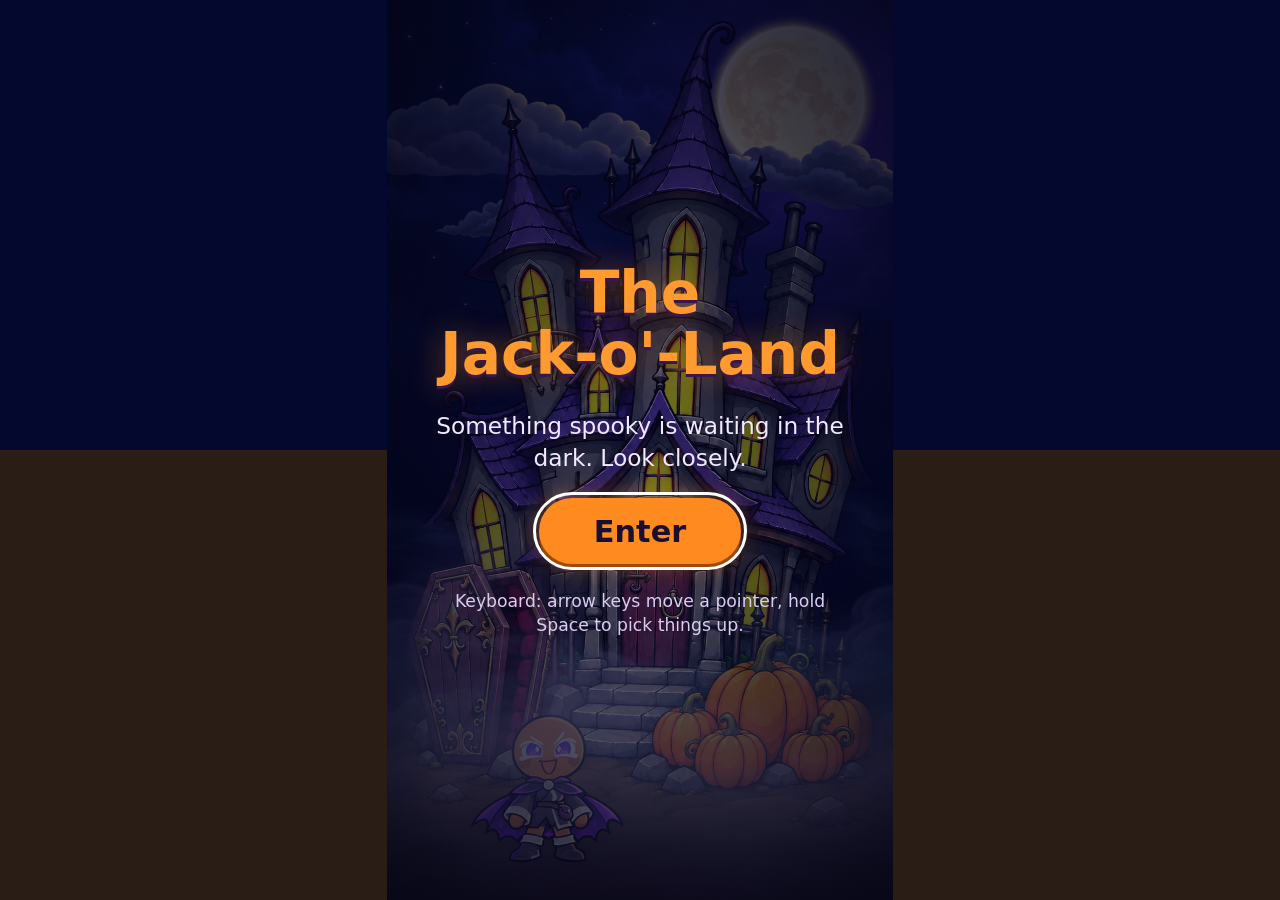
<file: index.html>
<!DOCTYPE html>
<html lang="en">
<head>
  <meta charset="utf-8">
  <meta name="viewport" content="width=device-width, initial-scale=1, viewport-fit=cover">
  <title>The Jack-o'-Land</title>
  <link rel="stylesheet" href="css/styles.css">
  <script type="module" src="js/main.js"></script>
</head>
<body>
  <!-- The stage keeps a fixed phone aspect ratio; every layer is positioned in % of it.
       It starts paused (is-paused): nothing moves until Enter is pressed, and JS keeps
       it paused if the device prefers reduced motion. -->
  <main class="stage is-paused" id="stage" tabindex="0" role="group" aria-label="Scene" aria-describedby="scene-help">
    <!-- The art is decorative; this text describes the scene for screen readers. -->
    <p class="sr-only" id="scene-help">A cartoon haunted house at night with a vampire coffin and a pumpkin patch under a full moon. A caped character wanders in front. Keyboard: use the arrow keys to move a pointer, tap Space to tap an object, hold Space to pick the character up, and release Space to drop it.</p>

    <!-- Layers, back to front. -->
    <img class="layer sky" src="assets/art/bg-sky.png" alt="">
    <img class="layer moon"src="assets/art/fx-moon.png" alt="">
    <!-- Each cloud drifts via the `translate` property (on this wrapper) and bobs via `transform` (on the img). -->
    <div class="layer cloud cloud-bank"><img src="assets/art/fx-cloud-bank.png" alt=""></div>
    <div class="layer cloud cloud-windswept"><img src="assets/art/fx-cloud-windswept.png" alt=""></div>
    <div class="layer cloud cloud-small"><img src="assets/art/fx-cloud-small.png" alt=""></div>
    <div class="layer ground"></div>
    <img class="layer scene" src="assets/art/fg-scene.png" alt="">
    <!-- Match the supplied variants to the base scene without changing their PNGs.
         Gamma is measured on unchanged ground/stone; sRGB keeps that measurement consistent. -->
    <svg class="color-grades" aria-hidden="true" focusable="false" width="0" height="0">
      <defs>
        <filter id="pumpkin-grade-hollow" color-interpolation-filters="sRGB">
          <feComponentTransfer>
            <feFuncR type="gamma" exponent="1.201"/>
            <feFuncG type="gamma" exponent="1.117"/>
            <feFuncB type="gamma" exponent="1.096"/>
          </feComponentTransfer>
        </filter>
        <filter id="pumpkin-grade-carved" color-interpolation-filters="sRGB">
          <feComponentTransfer>
            <feFuncR type="gamma" exponent="1.217"/>
            <feFuncG type="gamma" exponent="1.126"/>
            <feFuncB type="gamma" exponent="1.086"/>
          </feComponentTransfer>
        </filter>
        <filter id="pumpkin-grade-lit" color-interpolation-filters="sRGB">
          <feComponentTransfer>
            <feFuncR type="gamma" exponent="1.356"/>
            <feFuncG type="gamma" exponent="1.166"/>
            <feFuncB type="gamma" exponent="1.062"/>
          </feComponentTransfer>
        </filter>
        <filter id="pumpkin-grade-empty" color-interpolation-filters="sRGB">
          <feComponentTransfer>
            <feFuncR type="gamma" exponent="1.335"/>
            <feFuncG type="gamma" exponent="1.149"/>
            <feFuncB type="gamma" exponent="1.045"/>
          </feComponentTransfer>
        </filter>
      </defs>
    </svg>
    <img class="layer scene pumpkin-stage pumpkin-hollow" src="assets/art/Carving-ready pumpkin at haunted mansion.png" alt="">
    <img class="layer scene pumpkin-stage pumpkin-carved" src="assets/art/Pumpkin cluster outside a haunted mansion.png" alt="">
    <img class="layer scene pumpkin-stage pumpkin-lit" src="assets/art/Jack-o'-lantern with seamless green handle.png" alt="">
    <img class="layer scene pumpkin-stage pumpkin-empty" src="assets/art/Haunted mansion with glowing pumpkins.png" alt="">
    <div class="layer pumpkin-tap" aria-hidden="true"></div>
    <div class="layer pumpkin-hint" aria-hidden="true"><div class="coffin-hint-glow"></div></div>
    <!-- Hint for Story 1: a faint pulsing aura around the coffin until the story has been played
         (hidden by the stage's story-spent class; see js/character.js). -->
    <div class="layer coffin-hint" aria-hidden="true"><div class="coffin-hint-glow"></div></div>
    <!-- Only the arched opening is replaced, preserving the surrounding house art. -->
    <div class="layer door-hint" aria-hidden="true"></div>
    <div class="layer door-light" aria-hidden="true"></div>
    <img class="layer scene door-open" src="assets/art/Haunted House with an Open Door.png" alt="">
    <div class="layer door-knock" aria-hidden="true"></div>
    <div class="layer door-hand" aria-hidden="true"></div>

    <!-- Wandering character: stands in front of the scene, under the fog. Sprite strips are
         normalized from the original sheets (see research.md). Moved by js/character.js. -->
    <div class="layer character" id="character" aria-hidden="true">
      <svg class="basket-candy" viewBox="0 0 32 18"><path d="M2 5 8 7 7 14 1 15Z" fill="#ff9d22"/><ellipse cx="13" cy="10" rx="8" ry="6" fill="#ab4bff"/><path d="m21 7 8-3-1 12-8-3Z" fill="#ff9d22"/><circle cx="15" cy="8" r="3" fill="#ffb52e"/><ellipse cx="25" cy="4" rx="5" ry="4" fill="#91d935"/></svg>
    </div>
    <div class="layer working-smoke" aria-hidden="true"><i></i><i></i><i></i><i></i><i></i><i></i></div>

    <!-- Story 1 (the vampire coffin). Hidden until the character is dropped into the coffin.
         The coffin copy is the scene art clipped to the coffin and drawn in front of the character,
         so the character can drop in behind it and the coffin can rattle. See js/character.js. -->
    <img class="layer scene coffin-dup" id="coffin-dup" src="assets/art/fg-scene.png" alt="">
    <div class="layer coffin-fx" id="coffin-fx" aria-hidden="true">
      <div class="coffin-glow"></div>
      <div class="puff"></div><div class="puff"></div><div class="puff"></div>
      <div class="puff"></div><div class="puff"></div><div class="puff"></div>
      <div class="coffin-flash"></div>
    </div>
    <!-- Fog rolls as a strip of 4 tiles (normal, mirrored, normal, mirrored) so the joins are seamless. -->
    <div class="layer fog fog-a">
      <img src="assets/art/fx-fog.png" alt=""><img class="flip" src="assets/art/fx-fog.png" alt=""><img src="assets/art/fx-fog.png" alt=""><img class="flip" src="assets/art/fx-fog.png" alt="">
    </div>
    <div class="layer fog fog-b">
      <img src="assets/art/fx-fog.png" alt=""><img class="flip" src="assets/art/fx-fog.png" alt=""><img src="assets/art/fx-fog.png" alt=""><img class="flip" src="assets/art/fx-fog.png" alt="">
    </div>

    <!-- Reserved for later: particle/effect layer. -->
    <div class="layer effects" id="effects"></div>

    <!-- UI layer: Play/Pause sits in the bottom 15%, hidden until Enter is pressed. -->
    <div class="layer ui" id="ui">
      <button class="playpause" id="playpause" type="button" aria-label="Pause" hidden>
        <svg class="icon icon-pause" viewBox="0 0 24 24" aria-hidden="true"><rect x="6" y="5" width="4" height="14" rx="1"/><rect x="14" y="5" width="4" height="14" rx="1"/></svg>
        <svg class="icon icon-play" viewBox="0 0 24 24" aria-hidden="true"><path d="M8 5.5v13a1 1 0 0 0 1.5.86l10.5-6.5a1 1 0 0 0 0-1.72L9.5 4.64A1 1 0 0 0 8 5.5z"/></svg>
      </button>
    </div>

    <!-- Speech bubble above the character's head (js/speech.js): the Story 1 text hint. The bubble is
         visual only; screen readers hear the same line through the always-present live region. -->
    <div class="layer speech" id="speech" aria-hidden="true">
      <div class="speech-bubble"><span class="speech-text"></span></div>
    </div>
    <p class="sr-only" id="speech-live" role="status" aria-live="polite"></p>

    <!-- Keyboard pointer: shown only while arrow keys are in use (js/pointer.js). Tip is the hotspot. -->
    <div class="layer cursor" id="cursor" hidden aria-hidden="true">
      <svg viewBox="0 0 24 24"><path d="M2 2 L2 19 L7 14.5 L10.5 22 L14 20.5 L10.6 13.2 L17.5 13 Z"/></svg>
    </div>

    <!-- Start screen: covers the scene until Enter is pressed. -->
    <section class="start" id="start" aria-labelledby="title">
      <h1 id="title">The <span class="nowrap">Jack-o'-Land</span></h1>
      <p class="tagline">Something spooky is waiting in the dark. Look closely.</p>
      <button class="enter" id="enter" type="button">Enter</button>
      <p class="key-hint">Keyboard: arrow keys move a pointer, hold Space to pick things up.</p>
      <p class="motion-note" id="motion-note" hidden>Reduced motion is on, so the scene starts still. Use the play button to turn motion on.</p>
    </section>
  </main>
</body>
</html>
</file>
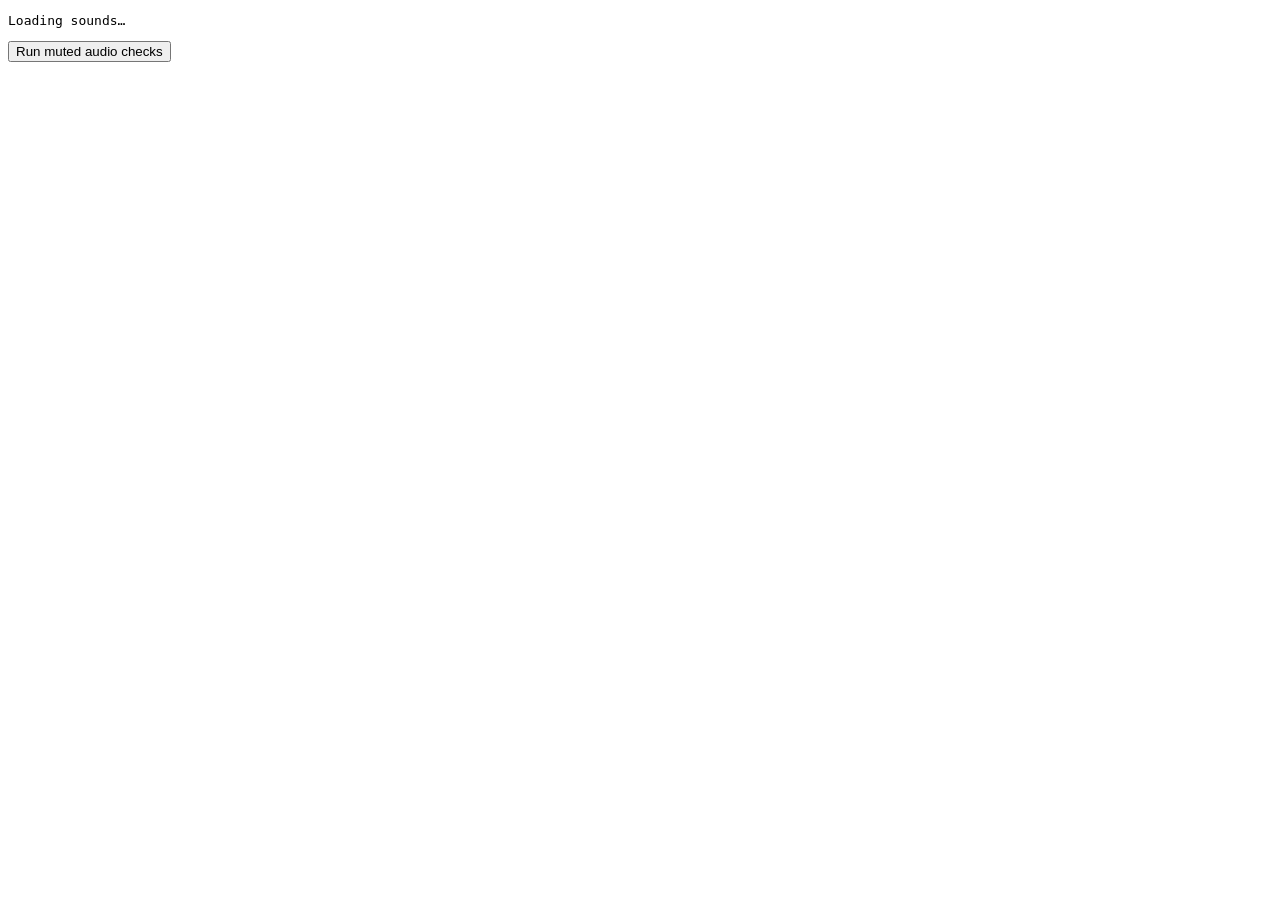
<file: tests/audio-regression.html>
<!doctype html>
<html lang="en">
<meta charset="utf-8">
<title>Real Web Audio checks</title>
<body>
<pre id="results">Loading sounds…</pre>
<script type="module" src="./audio-regression.js"></script>
</body>
</html>
</file>
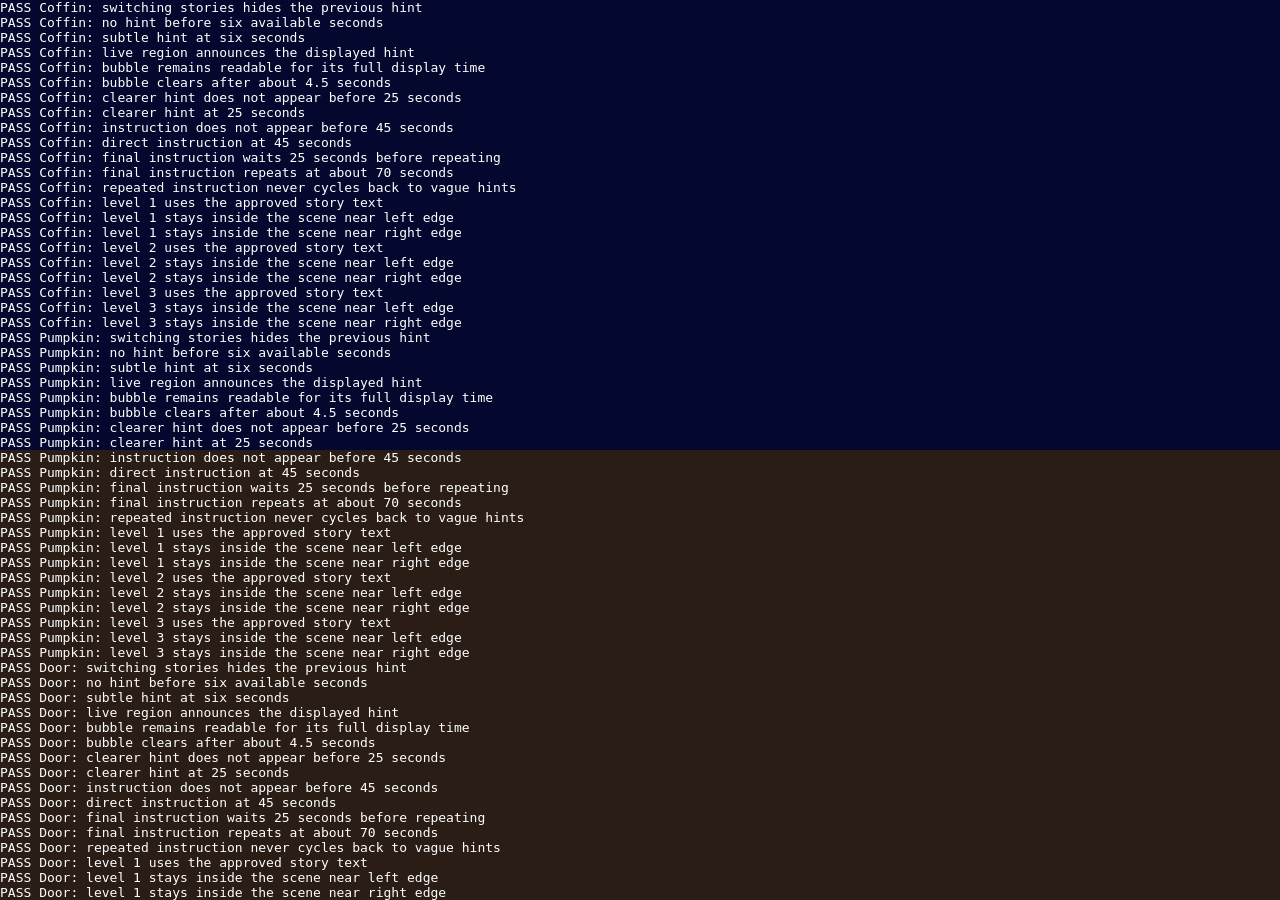
<file: tests/hint-regression.html>
<!doctype html>
<html lang="en">
<meta charset="utf-8">
<title>Progressive hint checks</title>
<link rel="stylesheet" href="../css/styles.css">
<style>
  .speech-bubble, .speech.is-leaving .speech-bubble { animation: none; }
  #results { position: fixed; inset: 0; overflow: auto; color: white; font: 13px monospace; z-index: 20; }
</style>
<body>
<pre id="results">Running…</pre>
<script type="module" src="./hint-regression.js"></script>
</body>
</html>
</file>
<file: css/styles.css>
/* Layout model: one portrait "stage" with the art's aspect ratio (941x1672),
   fitted inside the viewport and centered. Layers are absolutely positioned
   in percentages of the stage so everything scales together. */

:root {
  --stage-ratio: 941 / 1672;
  --sky-top: #05082e;   /* matches the top edge of bg-sky.png so letterbox bars blend */
  --sky-mid: #1d1642;
  --sky-low: #3a2a63;
  --dirt: #4a3426;
  --dirt-dark: #2a1d16;
}

* { box-sizing: border-box; margin: 0; padding: 0; }

html, body {
  height: 100%;
  /* Letterbox bars continue the stage: sky color above, dark dirt below. */
  background: linear-gradient(to bottom, var(--sky-top) 50%, var(--dirt-dark) 50%);
  overflow: hidden;
  overscroll-behavior: none;
}

body {
  display: flex;
  align-items: center;
  justify-content: center;
}

.stage {
  position: relative;
  touch-action: none;             /* dragging on the scene must not scroll or zoom the page */
  -webkit-user-select: none;
  user-select: none;
  /* Fit by height or width, whichever is the limiting side. */
  width: min(100vw, calc(100dvh * var(--stage-ratio)));
  aspect-ratio: 941 / 1672;
  overflow: hidden;
  background: linear-gradient(to bottom, var(--sky-top) 0%, var(--sky-mid) 55%, var(--sky-low) 100%);
}

.layer {
  position: absolute;
  display: block;
  /* Decorative layers never intercept taps; interactive pieces opt back in later. */
  pointer-events: none;
  user-select: none;
  -webkit-user-drag: none;
}

/* Sky image fills the stage; the stage's CSS gradient shows only if it fails to load. */
.sky { inset: 0; width: 100%; height: 100%; }

/* Moon: upper right, behind the house spire and partly behind a cloud. */
.moon { width: 36%; left: 62%; top: 1%; }

/* Clouds: different sizes/depths and speeds.
   Per cloud: --w width (fraction of stage), --p starting progress along its path (0-1),
   --drift seconds for one full pass, --bob seconds per bob cycle.
   The wrapper is anchored at left:0 and moved with `translate` (percent = its own width):
   -100% is just off the left edge, 100% / --w is just off the right edge.
   The static `translate` below is the resting position, used when motion is off. */
.cloud {
  --path: calc(100% / var(--w) + 100%);                  /* total travel, in own-width percent */
  left: 0;
  width: calc(var(--w) * 100%);
  translate: calc(-100% + var(--p) * var(--path));
  animation: cloud-drift var(--drift) linear infinite;
  animation-delay: calc(var(--p) * var(--drift) * -1);   /* start part-way through the pass */
}
.cloud img {
  display: block;
  width: 100%;
  animation: cloud-bob var(--bob) ease-in-out infinite alternate;
}
.cloud-bank      { --w: 0.78; --p: 0.36; --drift: 140s; --bob: 9s; top: 7%;  opacity: 0.9; }
.cloud-windswept { --w: 0.62; --p: 0.70; --drift: 100s; --bob: 7s; top: 12%; }
.cloud-small     { --w: 0.34; --p: 0.30; --drift: 70s;  --bob: 6s; top: 19%; opacity: 0.95; }

@keyframes cloud-drift {
  from { translate: -100% 0; }
  to   { translate: calc(100% / var(--w)) 0; }
}
@keyframes cloud-bob {
  from { transform: translateY(-3%); }
  to   { transform: translateY(3%); }
}

/* Scene art is 94% of stage height, leaving the bottom ~15% free of key art for UI. */
.scene {
  height: 94%;
  left: 3%;
  top: 0;
  width: 94%;
  object-fit: contain;
  object-position: top;
  /* Feather the ground's hard rectangular edge (bottom and sides) into the dirt behind. */
  -webkit-mask-image:
    linear-gradient(to bottom, #000 90%, transparent 100%),
    linear-gradient(to right, transparent 0%, #000 6%, #000 94%, transparent 100%);
  -webkit-mask-composite: source-in;
  mask-image:
    linear-gradient(to bottom, #000 90%, transparent 100%),
    linear-gradient(to right, transparent 0%, #000 6%, #000 94%, transparent 100%);
  mask-composite: intersect;
}

/* Character: an 8-frame strip, one frame visible at a time (js/character.js sets left, translate,
   scale and background-position-x). All nine strips (hero, vampire and basket vampire) share one
   418x360 frame box with the head centered, so the box is centered on `left` and mirrored around
   the head with `scale`. Walk/idle stand with feet at the box bottom; the hang strip hangs from
   its fist at the top.

   Sizing and geometry live here and are read by character.js:
   --char-w         box width, % of stage width. 48 makes the standing figure (256px of the
                    360px-high box) about as tall as the house door.
   --extent-ground  visible half-width while standing/walking, as a fraction of the box
                    (measured 0.346 / 0.337 from the strips; 0.355 leaves a small margin)
   --extent-air-*   visible reach left/right of the head center while hanging (measured 0.49 and
                    0.28: the arm and cape trail to the left); used to keep it on screen
   --hold-x/y       the raised fist in the hang strip: fraction of box width from center, and of
                    box height from the top. The pointer holds the character here. */
.character {
  --char-w: 48;
  --extent-ground: 0.355;
  --extent-air-left: 0.5;
  --extent-air-right: 0.29;
  --hold-x: -0.1627;
  --hold-y: 0.0372;
  --figure-h: 0.711;   /* standing figure height as a fraction of the box height (256 of 360 px) */
  left: 32%;
  bottom: 4%;
  width: calc(var(--char-w) * 1%);
  aspect-ratio: 418 / 360;
  translate: -50% 0;
  transform-origin: 50% 100%;   /* scale around the feet, so shrinking into the coffin keeps them planted */
  background: url("../assets/art/char-idle.png") 0 0 / 800% 100% no-repeat;
}
.character.is-walking { background-image: url("../assets/art/char-walk.png"); }
.character.is-hanging { background-image: url("../assets/art/char-hang.png"); }
/* After Story 1 the character is the vampire: same three poses, same box and scale. */
.character.is-vamp { background-image: url("../assets/art/char-vamp-idle.png"); }
.character.is-vamp.is-walking { background-image: url("../assets/art/char-vamp-walk.png"); }
.character.is-vamp.is-hanging { background-image: url("../assets/art/char-vamp-hang.png"); }

/* Story 2 uses the same frame box, scale and pose rules as the other forms. */
.character.is-vamp.has-basket {
  background-image: url('../assets/art/char-vamp-basket-idle.png');
}
.character.is-vamp.has-basket.is-walking {
  background-image: url('../assets/art/char-vamp-basket-walk.png');
}
.character.is-vamp.has-basket.is-hanging {
  background-image: url('../assets/art/char-vamp-basket-hang.png');
}
.character.is-vamp.has-basket.is-treating {
  background-image: url('../assets/art/char-vamp-treat.png');
}
.basket-candy { display: none; }
.has-candy.is-walking .basket-candy {
  display: block;
  position: absolute;
  left: var(--candy-x);
  top: var(--candy-y);
  width: 9%;
  height: 5%;
  translate: -50% -50%;
}

/* Story 3: all effect values are rendered from its paused game clock. */
.door-open {
  opacity: 0;
  clip-path: polygon(46% 78.7%, 46.3% 67.6%, 47.2% 65.8%, 48.9% 64%, 51.2% 62.6%, 53.9% 61.7%, 56.6% 62.9%, 58.9% 64.4%, 60.6% 66.6%, 61.4% 68.8%, 61.1% 78.7%);
}
.door-hint, .door-knock {
  left: calc(var(--u) * 41);
  top: calc(var(--u) * 98);
  width: calc(var(--u) * 26);
  height: calc(var(--u) * 37);
  opacity: 0;
  background: radial-gradient(ellipse, transparent 42%, rgba(255, 170, 225, 0.4) 60%, rgba(160, 100, 255, 0.18) 70%, transparent 78%);
}
.door-knock { background: radial-gradient(ellipse, transparent 44%, rgba(255, 225, 145, 0.65) 58%, transparent 72%); }
.door-light {
  left: calc(var(--u) * 39);
  top: calc(var(--u) * 113);
  width: calc(var(--u) * 32);
  height: calc(var(--u) * 31);
  opacity: 0;
  background: radial-gradient(ellipse, rgba(255, 180, 75, 0.65), transparent 72%);
}
.door-hand {
  left: calc(var(--u) * 55);
  top: calc(var(--u) * 108);
  width: calc(var(--u) * 16);
  aspect-ratio: 418 / 220;
  opacity: 0;
  background: url('../assets/art/story3-hand.png') 0 0 / 800% 100% no-repeat;
}
.pumpkin-stage {
  opacity: 0;
  /* Replace the whole patch, including its front pumpkins and right edge, so
     the original large pumpkin cannot protrude past the replacement. */
  clip-path: inset(72% 0 5% 50%);
  /* Blend only the unchanged collar. Coverage reaches full opacity before the
     big pumpkin/handle, so its old silhouette cannot show through the new art. */
  --patch-mask-y: linear-gradient(to bottom, transparent 72%, #000 74.5%, #000 91%, transparent 95%);
  --patch-mask-x: linear-gradient(to right, transparent 50%, #000 62%, #000 94%, transparent 100%);
  -webkit-mask-image: var(--patch-mask-y), var(--patch-mask-x);
  mask-image: var(--patch-mask-y), var(--patch-mask-x);
}
.color-grades { position: absolute; pointer-events: none; }
.pumpkin-hollow { filter: url('#pumpkin-grade-hollow'); }
.pumpkin-carved { filter: url('#pumpkin-grade-carved'); }
.pumpkin-lit { filter: url('#pumpkin-grade-lit'); }
.pumpkin-empty { filter: url('#pumpkin-grade-empty'); }
.pumpkin-tap {
  left: calc(var(--u) * 59);
  top: calc(var(--u) * 120);
  width: calc(var(--u) * 32);
  height: calc(var(--u) * 36);
  opacity: 0;
  background: radial-gradient(ellipse, transparent 42%, rgba(255, 230, 170, 0.65) 57%, rgba(255, 190, 75, 0.4) 68%, transparent 78%);
}
.pumpkin-hint { inset: 0; opacity: 0; }
.pumpkin-hint .coffin-hint-glow {
  left: calc(var(--u) * 54);
  top: calc(var(--u) * 119);
  width: calc(var(--u) * 40);
  height: calc(var(--u) * 40);
}
.working-smoke {
  left: 43%;
  top: calc(var(--u) * 119);
  width: 57%;
  height: calc(var(--u) * 55);
  opacity: 0;
  /* Dense center conceals the art swaps; soft edges keep the smoke in the scene. */
  background: radial-gradient(ellipse, #d1bfdf 0%, #b6a0c8 53%, transparent 72%);
}
.working-smoke i {
  position: absolute;
  width: 65%; height: 65%;
  border-radius: 50%;
  background: radial-gradient(circle, #e6daee 15%, #b8a1cc 50%, transparent 71%);
}
.working-smoke i:nth-child(2) { left: 30%; top: 5%; }
.working-smoke i:nth-child(3) { left: 5%; top: 30%; }
.working-smoke i:nth-child(4) { left: 35%; top: 35%; }
.working-smoke i:nth-child(5) { left: 18%; top: 18%; }
.working-smoke i:nth-child(6) { left: 40%; top: 20%; }

/* Speech bubble. #speech is a zero-size anchor at the top of the character's head (js/speech.js sets
   left/top); the bubble sits above it, centered, with a tail pointing down at the head. */
.speech { display: none; }
.speech.is-visible { display: block; }
.speech-bubble {
  --tail: 50%;
  position: absolute;
  bottom: calc(var(--u) * 1.6);          /* gap between the tail tip and the head */
  left: 0;
  translate: -50% 0;
  width: max-content;
  max-width: calc(var(--u) * 50);
  padding: calc(var(--u) * 2.4) calc(var(--u) * 3.2);
  border: calc(var(--u) * 0.6) solid #3a1650;
  border-radius: calc(var(--u) * 4);
  background: #fffaf0;
  color: #1a0f2e;
  font-family: "Chalkboard SE", "Trebuchet MS", system-ui, sans-serif;
  font-size: max(14px, calc(var(--u) * 4.1));
  font-weight: 700;
  line-height: 1.25;
  text-align: center;
  box-shadow: 0 calc(var(--u) * 0.8) calc(var(--u) * 2) rgba(0, 0, 0, 0.35);
  transform-origin: var(--tail) 100%;
  animation: speech-pop 0.28s cubic-bezier(0.2, 1.4, 0.4, 1);
}
/* Tail: a small triangle under the bubble, pointing at the head. */
.speech-bubble::after {
  content: "";
  position: absolute;
  left: var(--tail);
  top: 100%;
  translate: -50% 0;
  border: calc(var(--u) * 2) solid transparent;
  border-top-color: #3a1650;
  border-bottom-width: 0;
}
.speech-bubble::before {
  content: "";
  position: absolute;
  left: var(--tail);
  top: 100%;
  translate: -50% calc(var(--u) * -0.7);
  border: calc(var(--u) * 1.5) solid transparent;
  border-top-color: #fffaf0;
  border-bottom-width: 0;
  z-index: 1;
}
.speech.is-leaving .speech-bubble { animation: speech-leave 0.25s ease-in forwards; }
@keyframes speech-pop {
  from { opacity: 0; scale: 0.4; }
  to { opacity: 1; scale: 1; }
}
@keyframes speech-leave {
  from { opacity: 1; scale: 1; }
  to { opacity: 0; scale: 0.85; }
}
/* Reduced motion: the bubble just appears and disappears. */
@media (prefers-reduced-motion: reduce) {
  .speech-bubble, .speech.is-leaving .speech-bubble { animation: none; }
}

/* Hint for Story 1: a faint pulsing aura around the coffin (centered at about x 19.5, y 130, in --u).
   The outer layer fades out when the story starts (stage gets .story-spent, and loses it on reset);
   the inner layer pulses. Paused or reduced motion: it holds still at its faint level. */
.coffin-hint {
  inset: 0;
  opacity: 1;
  transition: opacity 0.5s ease;
}
.stage.story-spent .coffin-hint { opacity: 0; }
.coffin-hint-glow {
  position: absolute;
  left: calc(var(--u) * -3.5);
  top: calc(var(--u) * 100);
  width: calc(var(--u) * 46);
  height: calc(var(--u) * 60);
  mix-blend-mode: screen;
  /* Ring: clear in the middle (the coffin art itself is untouched), brightest just outside its edge. */
  background: radial-gradient(ellipse 50% 50% at 50% 50%, rgba(255, 120, 200, 0) 38%, rgba(255, 120, 200, 0.55) 58%, rgba(170, 110, 255, 0.3) 74%, rgba(170, 110, 255, 0) 100%);
  opacity: 0.35;
  animation: coffin-hint-pulse 3.6s ease-in-out infinite;
}
@keyframes coffin-hint-pulse {
  0%, 100% { opacity: 0.3; }
  50% { opacity: 0.75; }
}

/* ---------- Story 1: the vampire coffin ----------
   All values below are set per frame by js/character.js; these rules only give the layers a
   starting look. Positions are in --u (1% of stage width); the coffin sits at about x 4-34, y 110-150. */

/* A copy of the scene art clipped to the coffin (polygon in % of the 941x1672 art), shown only
   during the story. Rattles around the coffin's base. */
.coffin-dup {
  opacity: 0;
  transform-origin: 16.6% 89.1%;
  clip-path: polygon(0.85% 70.6%, 12.8% 65.8%, 31.9% 70.6%, 32.4% 86.7%, 24.4% 88.8%, 8.5% 90%, 1.1% 86.4%);
}
.coffin-fx { inset: 0; }
.coffin-glow {
  position: absolute;
  left: calc(var(--u) * 2);
  top: calc(var(--u) * 100);
  width: calc(var(--u) * 44);
  height: calc(var(--u) * 56);
  opacity: 0;
  mix-blend-mode: screen;
  background: radial-gradient(ellipse at 50% 55%, rgba(255, 80, 130, 0.95), rgba(150, 70, 255, 0.55) 45%, rgba(150, 70, 255, 0) 72%);
}
.puff {
  position: absolute;
  left: calc(var(--u) * 17);
  top: calc(var(--u) * 126);
  width: calc(var(--u) * 18);
  height: calc(var(--u) * 18);
  opacity: 0;
  background: radial-gradient(circle, rgba(225, 215, 250, 0.9), rgba(225, 215, 250, 0) 66%);
}
.coffin-flash {
  position: absolute;
  left: calc(var(--u) * -16);
  top: calc(var(--u) * 95);
  width: calc(var(--u) * 70);
  height: calc(var(--u) * 70);
  opacity: 0;
  mix-blend-mode: screen;
  background: radial-gradient(circle, rgba(255, 255, 255, 1), rgba(235, 200, 255, 0.7) 35%, rgba(235, 200, 255, 0) 70%);
}

/* Dirt behind the scene's soft ground edge, fading in so no seam shows,
   and continuing to the bottom of the stage. */
.ground {
  left: 0; right: 0; bottom: 0;
  height: 26%;
  background: linear-gradient(to bottom, transparent 0%, var(--dirt) 45%, var(--dirt-dark) 100%);
}

/* Fog: black in the PNG becomes invisible with screen blending.
   Each fog layer is a strip of 4 tiles (4 stage-widths wide); sliding it by half its
   width (2 tiles = one full normal+mirrored period) loops seamlessly. */
.fog {
  top: 0;
  left: 0;
  width: 400%;
  height: 100%;
  display: flex;
  mix-blend-mode: screen;
  /* Fade out at the very bottom so fog doesn't end in a hard line over the dirt. */
  -webkit-mask-image: linear-gradient(to bottom, #000 80%, transparent 100%);
  mask-image: linear-gradient(to bottom, #000 80%, transparent 100%);
  animation: fog-roll var(--fog-speed) linear infinite var(--fog-dir, normal);
}
.fog img {
  width: 25%;
  height: 100%;
  flex: none;
}
.fog .flip { transform: scaleX(-1); }

/* Two layers at different speeds, directions and opacities so the fog churns, not slides. */
.fog-a { --fog-speed: 160s; opacity: 0.45; }
.fog-b { --fog-speed: 110s; --fog-dir: reverse; opacity: 0.3; top: 4%; }

@keyframes fog-roll {
  from { transform: translateX(0); }
  to   { transform: translateX(-50%); }
}

/* One shared pause rule: the Play/Pause button toggles .is-paused on the stage.
   The stage starts paused; JS leaves it paused when the device prefers reduced motion,
   so the player can still choose to turn motion on with the button. */
.stage.is-paused .layer,
.stage.is-paused .layer * {
  animation-play-state: paused;
}

/* ---------- UI ---------- */

/* One unit = 1% of stage width, so UI scales with the scene. */
:root { --u: calc(min(100vw, 100dvh * var(--stage-ratio)) / 100); }

.sr-only {
  position: absolute;
  width: 1px; height: 1px;
  overflow: hidden;
  clip-path: inset(50%);
  white-space: nowrap;
}

button {
  font: inherit;
  cursor: pointer;
  touch-action: manipulation;
  -webkit-tap-highlight-color: transparent;
}
button:focus-visible { outline: 3px solid #fff; outline-offset: 3px; }

/* Scene focus ring (keyboard only) and mouse hover/grab cursors. */
.stage:focus { outline: none; }
.stage:focus-visible { outline: 3px solid #fff; outline-offset: -3px; }
.stage.can-grab { cursor: grab; }
.stage.is-grabbing { cursor: grabbing; }

/* Keyboard pointer: arrow tip (top-left of the box) is the hotspot. Fills orange while Space is held. */
.cursor {
  z-index: 5;
  left: 50%;
  top: 60%;
  width: calc(var(--u) * 7);
  min-width: 28px;
  aspect-ratio: 1;
}
.cursor[hidden] { display: none; }
.cursor svg { display: block; width: 100%; height: 100%; overflow: visible; }
.cursor path { fill: #fff; stroke: #1a0f2e; stroke-width: 1.5; stroke-linejoin: round; filter: drop-shadow(0 1px 2px rgba(0, 0, 0, 0.6)); }
.cursor.is-pressed path { fill: #ff8a1f; }

/* Start screen: dims the paused scene behind it. */
.start {
  position: absolute;
  inset: 0;
  z-index: 10;
  display: flex;
  flex-direction: column;
  align-items: center;
  justify-content: center;
  gap: calc(var(--u) * 5);
  padding: 0 calc(var(--u) * 8);
  text-align: center;
  font-family: "Chalkboard SE", "Trebuchet MS", system-ui, sans-serif;
  background: radial-gradient(ellipse at center, rgba(5, 8, 46, 0.55), rgba(3, 4, 24, 0.88));
  transition: opacity 0.6s ease, visibility 0.6s;
}
.start.is-hidden { opacity: 0; visibility: hidden; }

.nowrap { white-space: nowrap; }
.start h1 {
  font-size: calc(var(--u) * 11.5);
  line-height: 1.05;
  color: #ff9a2e;
  text-shadow: 0 calc(var(--u) * 0.6) 0 #3a1650, 0 0 calc(var(--u) * 6) rgba(255, 140, 30, 0.45);
}
.tagline {
  font-size: calc(var(--u) * 4.6);
  line-height: 1.35;
  color: #f3e9ff;
}
.enter {
  min-width: calc(var(--u) * 40);
  min-height: 56px;
  padding: calc(var(--u) * 3) calc(var(--u) * 9);
  border: 0;
  border-radius: 999px;
  background: #ff8a1f;
  color: #1a0f2e;
  font-size: calc(var(--u) * 6);
  font-weight: 800;
  box-shadow: 0 calc(var(--u) * 1) 0 #a24800, 0 0 calc(var(--u) * 5) rgba(255, 138, 31, 0.5);
}
.enter:active { transform: translateY(2px); }
.key-hint {
  font-size: calc(var(--u) * 3.4);
  line-height: 1.4;
  color: #d9ccf0;
}
/* Touch-only devices have no use for the keyboard hint. */
@media (pointer: coarse) { .key-hint { display: none; } }
.motion-note {
  max-width: 28em;
  font-size: calc(var(--u) * 3.8);
  line-height: 1.4;
  color: #d9ccf0;
}

/* Play/Pause: small round button, top left (clear of the notch via the safe-area inset). */
.playpause {
  position: absolute;
  left: calc(var(--u) * 4);
  top: calc(var(--u) * 4 + env(safe-area-inset-top, 0px));
  width: max(48px, calc(var(--u) * 13));
  height: max(48px, calc(var(--u) * 13));
  display: grid;
  place-items: center;
  border: 2px solid rgba(255, 255, 255, 0.6);
  border-radius: 50%;
  background: rgba(20, 12, 40, 0.55);
  color: #fff;
  pointer-events: auto;   /* .layer turns pointer events off; this control opts back in */
}
.playpause[hidden] { display: none; }
.playpause .icon { width: 46%; height: 46%; fill: currentColor; }
/* Show the pause icon while running, the play icon while paused. */
.playpause .icon-play { display: none; }
.stage.is-paused .playpause .icon-pause { display: none; }
.stage.is-paused .playpause .icon-play { display: block; }

/* Reserved layers (empty for now). */
.effects, .ui { inset: 0; }
</file>
